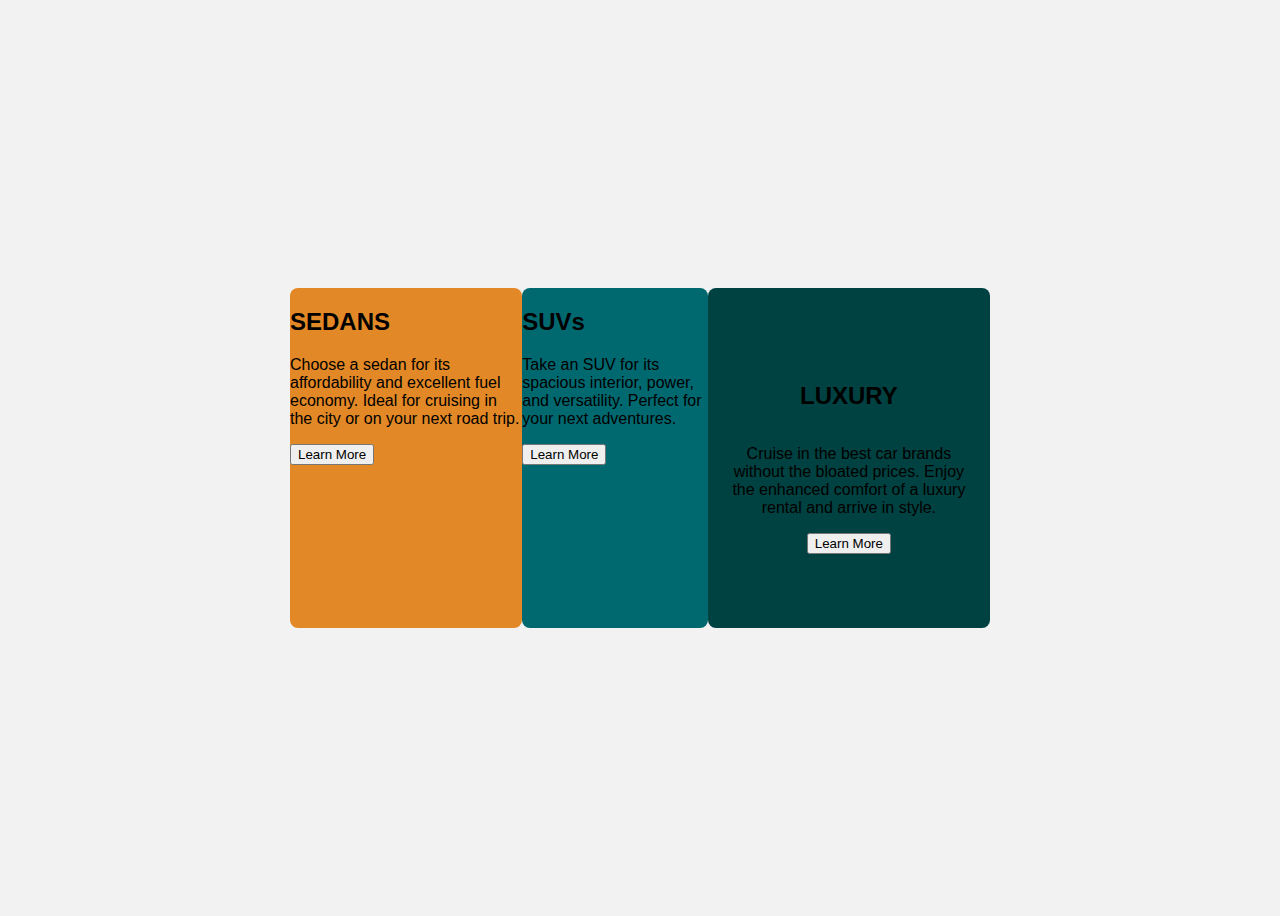
<file: index.html>
<!DOCTYPE html>
<html lang="en">
    <head>
        <meta charset="utf-8">
        <meta name="viewport" content="width=device-width,iniial-scale=1.0">
        <title>3-Column Preview Card</title>
        <link rel="stylesheet" href="column.css">
    </head>
    <body>
        <div class="container">

            <div class="sedan">
                <h2>SEDANS</h2>
                <p>Choose a sedan for its affordability and excellent fuel economy. 
                 Ideal for cruising in the city or on your next road trip.</p>
                <button class="learn-btn">Learn More</button>
            </div>

            <div class="car suv">
                <h2>SUVs</h2>
                <p>Take an SUV for its spacious interior, power, and versatility. Perfect for your
                    next adventures.</p>
                    <button class="learn-btn">Learn More</button>
            </div>

            <div class="card luxury">
                <h2>LUXURY</h2>
                <p>Cruise in the best car brands without the bloated prices. Enjoy the enhanced comfort
                of a luxury rental and arrive in style.</p>
                <button class="learn-btn">Learn More</button>
            </div>

            

        </div>
    </body>
    <script src="column.js"></script>
</html>
</file>
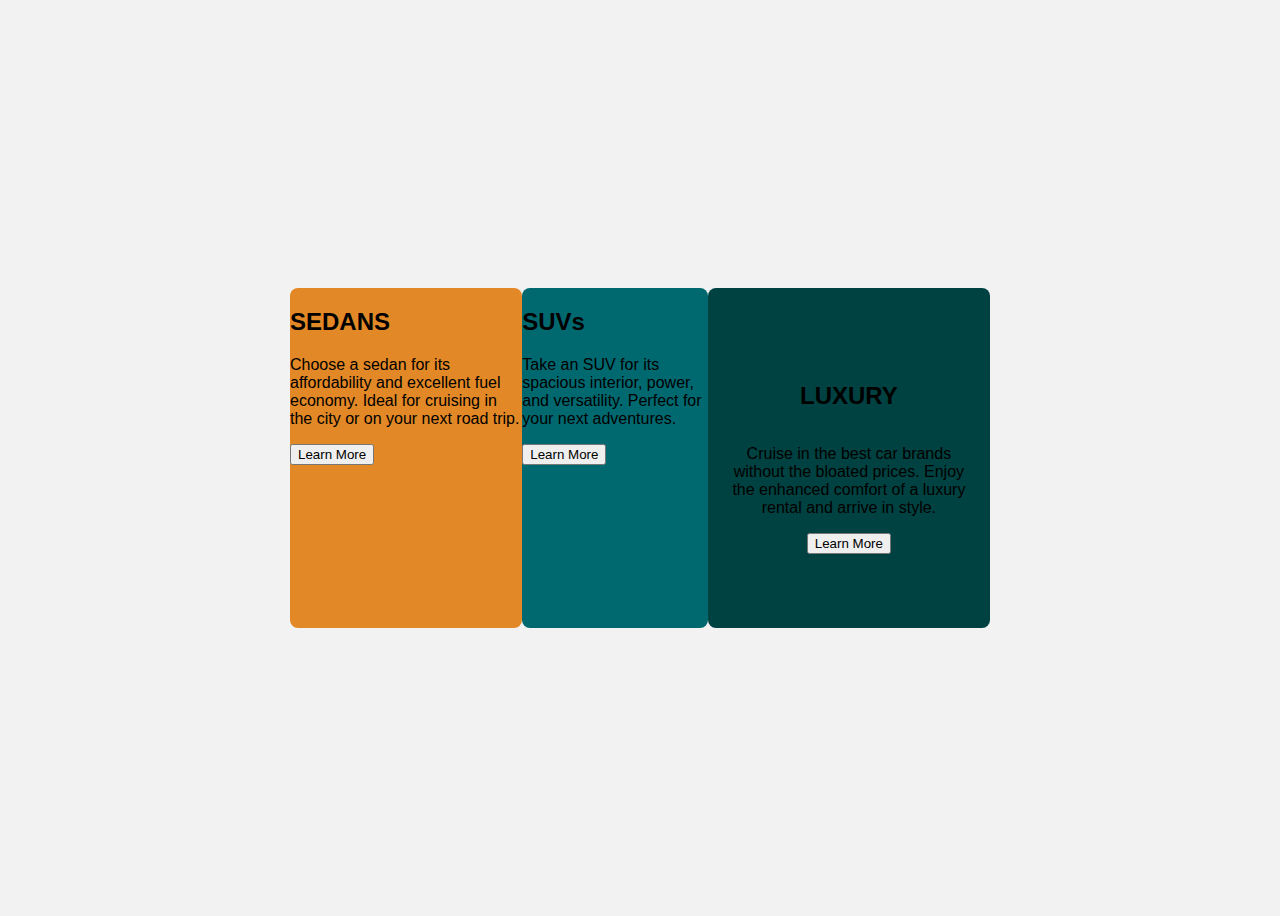
<file: column.html>
<!DOCTYPE html>
<html lang="en">
    <head>
        <meta charset="utf-8">
        <meta name="viewport" content="width=device-width,iniial-scale=1.0">
        <title>3-Column Preview Card</title>
        <link rel="stylesheet" href="column.css">
    </head>
    <body>
        <div class="container">

            <div class="sedan">
                <h2>SEDANS</h2>
                <p>Choose a sedan for its affordability and excellent fuel economy. 
                 Ideal for cruising in the city or on your next road trip.</p>
                <button class="learn-btn">Learn More</button>
            </div>

            <div class="car suv">
                <h2>SUVs</h2>
                <p>Take an SUV for its spacious interior, power, and versatility. Perfect for your
                    next adventures.</p>
                    <button class="learn-btn">Learn More</button>
            </div>

            <div class="card luxury">
                <h2>LUXURY</h2>
                <p>Cruise in the best car brands without the bloated prices. Enjoy the enhanced comfort
                of a luxury rental and arrive in style.</p>
                <button class="learn-btn">Learn More</button>
            </div>

            

        </div>
    </body>
    <script src="column.js"></script>
</html>
</file>
<file: column.css>
body{
    font-family: Arial, Helvetica, sans-serif;
    display: flex;
    justify-content: center;
    align-items: center;
    height: 100vh;
    background-color: #f2f2f2;
}
/* container */
.container{
    display: flex;
    max-width: 700px;
}
/* Card Styles */
.card{
    flex-direction: column-reverse;
    padding: 20px;
    text-align: center;
    border-radius: 8px;
    display: flex;
    flex-direction: column;
    justify-content: center;
    align-items: center;
    height: 300px;
}

.sedan{
    background-color: #e38826;
    border-radius: 8px;
}
.suv{
    background-color: #006970;
    border-radius: 8px;
}
.luxury{
    background-color: #004241;
    border-radius: 8px;
    
}
/* Button Styling */
.learn.btn{
    background: white;
    border: none;
    padding: 10px 20px;
    border-radius: 5px;
    cursor: pointer;
    margin-top: 20px;
    
}
.learn-btn:hover{
    opacity: 0.7;
}
@media (max-width:425px) {
    .container{
        width:90%;
    }
}
</file>
